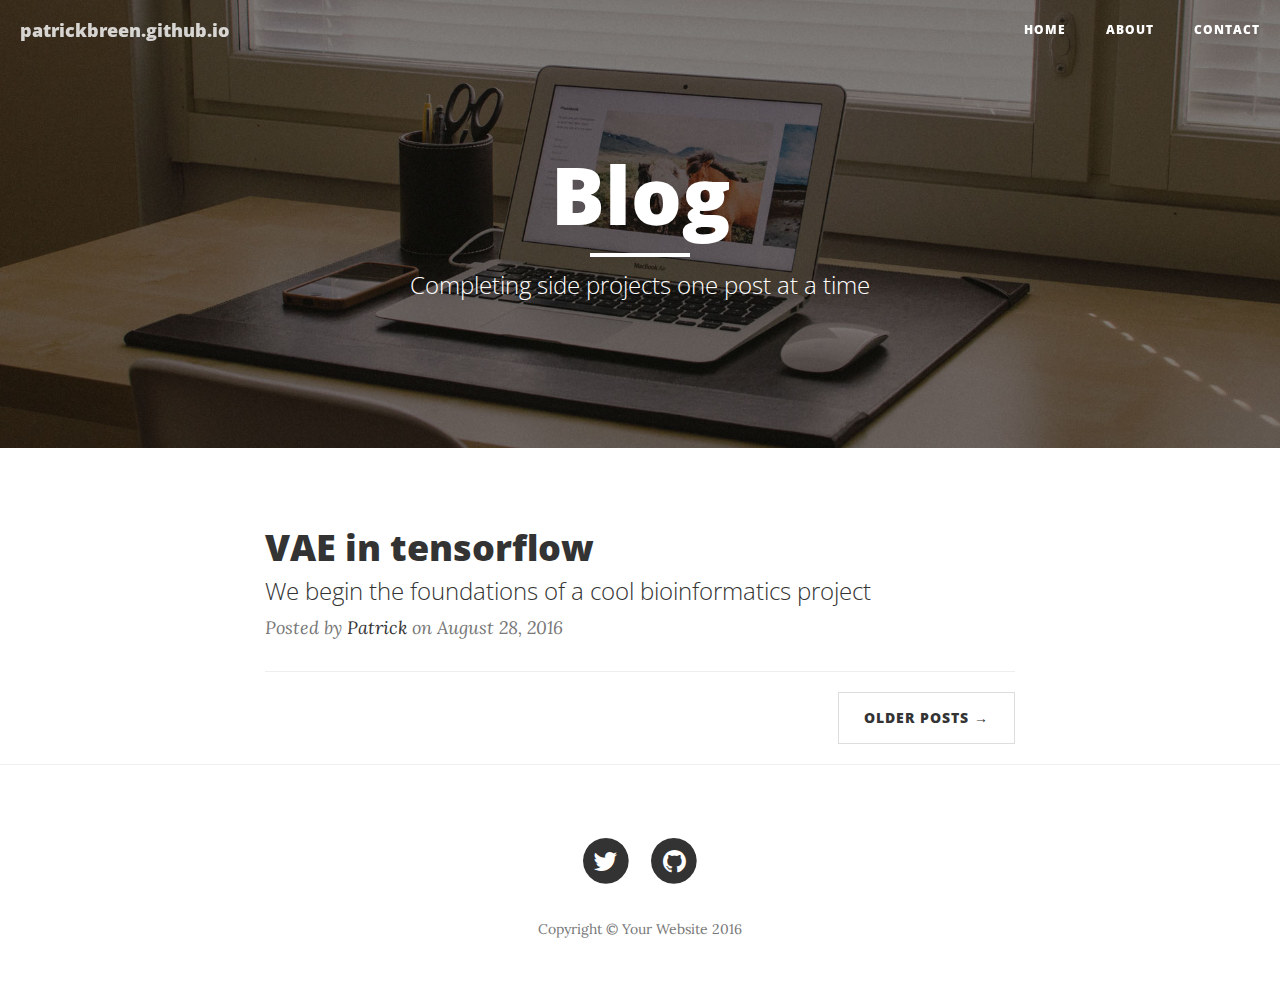
<file: index.html>
<!DOCTYPE html>
<html lang="en">

<head>

    <meta charset="utf-8">
    <meta http-equiv="X-UA-Compatible" content="IE=edge">
    <meta name="viewport" content="width=device-width, initial-scale=1">
    <meta name="description" content="">
    <meta name="author" content="">

    <title>Clean Blog</title>

    <!-- Bootstrap Core CSS -->
    <link href="vendor/bootstrap/css/bootstrap.min.css" rel="stylesheet">

    <!-- Theme CSS -->
    <link href="css/clean-blog.min.css" rel="stylesheet">

    <!-- Custom Fonts -->
    <link href="vendor/font-awesome/css/font-awesome.min.css" rel="stylesheet" type="text/css">
    <link href='https://fonts.googleapis.com/css?family=Lora:400,700,400italic,700italic' rel='stylesheet' type='text/css'>
    <link href='https://fonts.googleapis.com/css?family=Open+Sans:300italic,400italic,600italic,700italic,800italic,400,300,600,700,800' rel='stylesheet' type='text/css'>

    <!-- HTML5 Shim and Respond.js IE8 support of HTML5 elements and media queries -->
    <!-- WARNING: Respond.js doesn't work if you view the page via file:// -->
    <!--[if lt IE 9]>
        <script src="https://oss.maxcdn.com/libs/html5shiv/3.7.0/html5shiv.js"></script>
        <script src="https://oss.maxcdn.com/libs/respond.js/1.4.2/respond.min.js"></script>
    <![endif]-->

</head>

<body>

    <!-- Navigation -->
    <nav class="navbar navbar-default navbar-custom navbar-fixed-top">
        <div class="container-fluid">
            <!-- Brand and toggle get grouped for better mobile display -->
            <div class="navbar-header page-scroll">
                <button type="button" class="navbar-toggle" data-toggle="collapse" data-target="#bs-example-navbar-collapse-1">
                    <span class="sr-only">Toggle navigation</span>
                    Menu <i class="fa fa-bars"></i>
                </button>
                <a class="navbar-brand" href="index.html">patrickbreen.github.io</a>
            </div>

            <!-- Collect the nav links, forms, and other content for toggling -->
            <div class="collapse navbar-collapse" id="bs-example-navbar-collapse-1">
                <ul class="nav navbar-nav navbar-right">
                    <li>
                        <a href="index.html">Home</a>
                    </li>
                    <li>
                        <a href="about.html">About</a>
                    </li>
                    <li>
                        <a href="contact.html">Contact</a>
                    </li>
                </ul>
            </div>
            <!-- /.navbar-collapse -->
        </div>
        <!-- /.container -->
    </nav>

    <!-- Page Header -->
    <!-- Set your background image for this header on the line below. -->
    <header class="intro-header" style="background-image: url('img/home-bg.jpg')">
        <div class="container">
            <div class="row">
                <div class="col-lg-8 col-lg-offset-2 col-md-10 col-md-offset-1">
                    <div class="site-heading">
                        <h1>Blog</h1>
                        <hr class="small">
                        <span class="subheading">Completing side projects one post at a time</span>
                    </div>
                </div>
            </div>
        </div>
    </header>

    <!-- Main Content -->
    <div class="container">
        <div class="row">
            <div class="col-lg-8 col-lg-offset-2 col-md-10 col-md-offset-1">
                <div class="post-preview">
                    <a href="notebooks/vae_my_version.html">
                        <h2 class="post-title">
                            VAE in tensorflow
                        </h2>
                        <h3 class="post-subtitle">
                            We begin the foundations of a cool bioinformatics project
                        </h3>
                    </a>
                    <p class="post-meta">Posted by <a href="#">Patrick</a> on August 28, 2016</p>
                </div>
                <hr>
                <!-- Pager -->
                <ul class="pager">
                    <li class="next">
                        <a href="#">Older Posts &rarr;</a>
                    </li>
                </ul>
            </div>
        </div>
    </div>

    <hr>

    <!-- Footer -->
    <footer>
        <div class="container">
            <div class="row">
                <div class="col-lg-8 col-lg-offset-2 col-md-10 col-md-offset-1">
                    <ul class="list-inline text-center">
                        <li>
                            <a href="https://twitter.com/m3553g3z">
                                <span class="fa-stack fa-lg">
                                    <i class="fa fa-circle fa-stack-2x"></i>
                                    <i class="fa fa-twitter fa-stack-1x fa-inverse"></i>
                                </span>
                            </a>
                        </li>
                        <li>
                            <a href="https://github.com/patrickbreen">
                                <span class="fa-stack fa-lg">
                                    <i class="fa fa-circle fa-stack-2x"></i>
                                    <i class="fa fa-github fa-stack-1x fa-inverse"></i>
                                </span>
                            </a>
                        </li>
                    </ul>
                    <p class="copyright text-muted">Copyright &copy; Your Website 2016</p>
                </div>
            </div>
        </div>
    </footer>

    <!-- jQuery -->
    <script src="vendor/jquery/jquery.min.js"></script>

    <!-- Bootstrap Core JavaScript -->
    <script src="vendor/bootstrap/js/bootstrap.min.js"></script>

    <!-- Contact Form JavaScript -->
    <script src="js/jqBootstrapValidation.js"></script>
    <script src="js/contact_me.js"></script>

    <!-- Theme JavaScript -->
    <script src="js/clean-blog.min.js"></script>

</body>

</html>
</file>
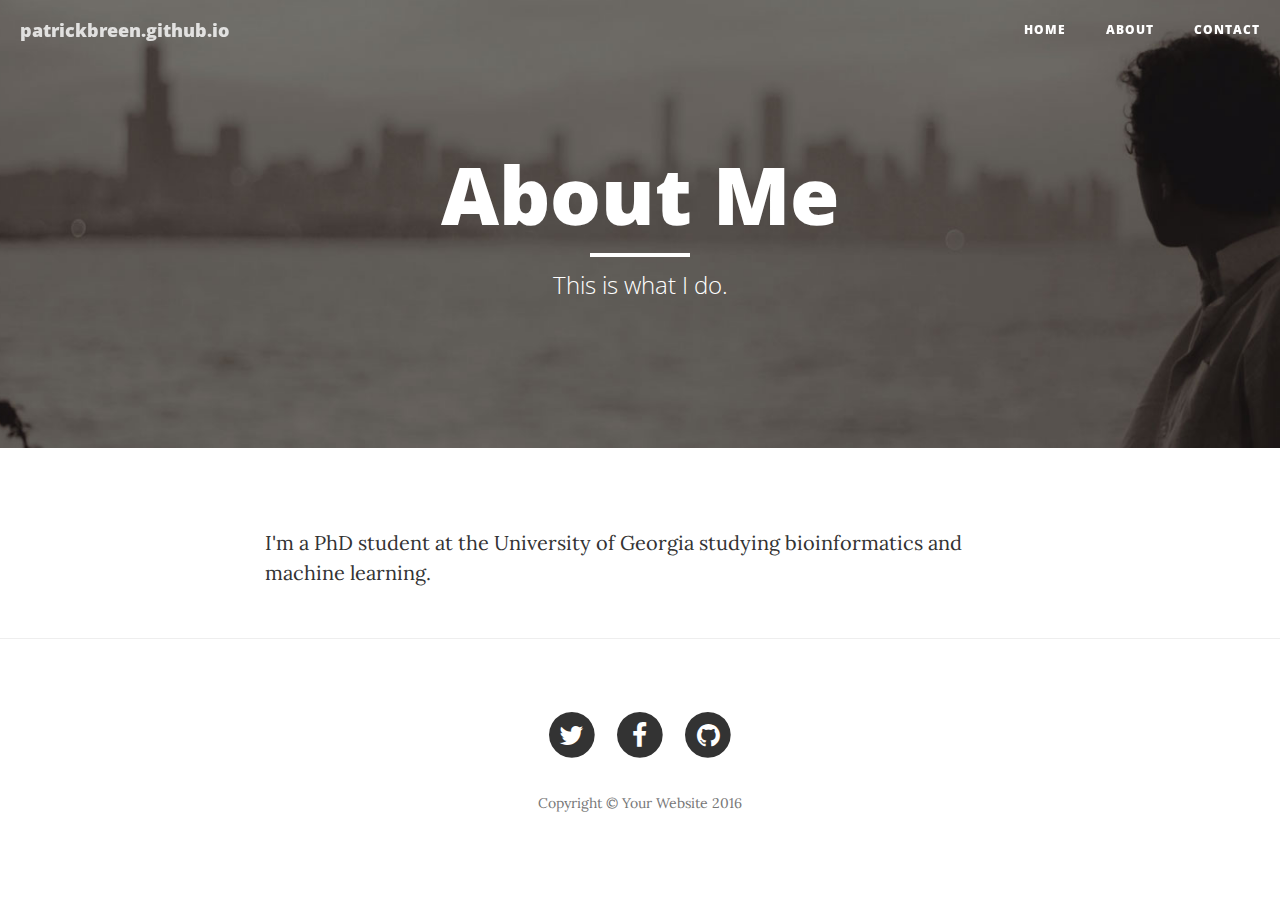
<file: about.html>
<!DOCTYPE html>
<html lang="en">

<head>

    <meta charset="utf-8">
    <meta http-equiv="X-UA-Compatible" content="IE=edge">
    <meta name="viewport" content="width=device-width, initial-scale=1">
    <meta name="description" content="">
    <meta name="author" content="">

    <title>Clean Blog - About</title>

    <!-- Bootstrap Core CSS -->
    <link href="vendor/bootstrap/css/bootstrap.min.css" rel="stylesheet">

    <!-- Theme CSS -->
    <link href="css/clean-blog.min.css" rel="stylesheet">

    <!-- Custom Fonts -->
    <link href="vendor/font-awesome/css/font-awesome.min.css" rel="stylesheet" type="text/css">
    <link href='https://fonts.googleapis.com/css?family=Lora:400,700,400italic,700italic' rel='stylesheet' type='text/css'>
    <link href='https://fonts.googleapis.com/css?family=Open+Sans:300italic,400italic,600italic,700italic,800italic,400,300,600,700,800' rel='stylesheet' type='text/css'>

    <!-- HTML5 Shim and Respond.js IE8 support of HTML5 elements and media queries -->
    <!-- WARNING: Respond.js doesn't work if you view the page via file:// -->
    <!--[if lt IE 9]>
        <script src="https://oss.maxcdn.com/libs/html5shiv/3.7.0/html5shiv.js"></script>
        <script src="https://oss.maxcdn.com/libs/respond.js/1.4.2/respond.min.js"></script>
    <![endif]-->

</head>

<body>

    <!-- Navigation -->
    <nav class="navbar navbar-default navbar-custom navbar-fixed-top">
        <div class="container-fluid">
            <!-- Brand and toggle get grouped for better mobile display -->
            <div class="navbar-header page-scroll">
                <button type="button" class="navbar-toggle" data-toggle="collapse" data-target="#bs-example-navbar-collapse-1">
                    <span class="sr-only">Toggle navigation</span>
                    Menu <i class="fa fa-bars"></i>
                </button>
                <a class="navbar-brand" href="index.html">patrickbreen.github.io</a>
            </div>

            <!-- Collect the nav links, forms, and other content for toggling -->
            <div class="collapse navbar-collapse" id="bs-example-navbar-collapse-1">
                <ul class="nav navbar-nav navbar-right">
                    <li>
                        <a href="index.html">Home</a>
                    </li>
                    <li>
                        <a href="about.html">About</a>
                    </li>
                    <li>
                        <a href="contact.html">Contact</a>
                    </li>
                </ul>
            </div>
            <!-- /.navbar-collapse -->
        </div>
        <!-- /.container -->
    </nav>

    <!-- Page Header -->
    <!-- Set your background image for this header on the line below. -->
    <header class="intro-header" style="background-image: url('img/about-bg.jpg')">
        <div class="container">
            <div class="row">
                <div class="col-lg-8 col-lg-offset-2 col-md-10 col-md-offset-1">
                    <div class="page-heading">
                        <h1>About Me</h1>
                        <hr class="small">
                        <span class="subheading">This is what I do.</span>
                    </div>
                </div>
            </div>
        </div>
    </header>

    <!-- Main Content -->
    <div class="container">
        <div class="row">
            <div class="col-lg-8 col-lg-offset-2 col-md-10 col-md-offset-1">
                <p> I'm a PhD student at the University of Georgia studying bioinformatics and machine learning.</p>
            </div>
        </div>
    </div>

    <hr>

    <!-- Footer -->
    <footer>
        <div class="container">
            <div class="row">
                <div class="col-lg-8 col-lg-offset-2 col-md-10 col-md-offset-1">
                    <ul class="list-inline text-center">
                        <li>
                            <a href="#">
                                <span class="fa-stack fa-lg">
                                    <i class="fa fa-circle fa-stack-2x"></i>
                                    <i class="fa fa-twitter fa-stack-1x fa-inverse"></i>
                                </span>
                            </a>
                        </li>
                        <li>
                            <a href="#">
                                <span class="fa-stack fa-lg">
                                    <i class="fa fa-circle fa-stack-2x"></i>
                                    <i class="fa fa-facebook fa-stack-1x fa-inverse"></i>
                                </span>
                            </a>
                        </li>
                        <li>
                            <a href="#">
                                <span class="fa-stack fa-lg">
                                    <i class="fa fa-circle fa-stack-2x"></i>
                                    <i class="fa fa-github fa-stack-1x fa-inverse"></i>
                                </span>
                            </a>
                        </li>
                    </ul>
                    <p class="copyright text-muted">Copyright &copy; Your Website 2016</p>
                </div>
            </div>
        </div>
    </footer>

    <!-- jQuery -->
    <script src="vendor/jquery/jquery.min.js"></script>

    <!-- Bootstrap Core JavaScript -->
    <script src="vendor/bootstrap/js/bootstrap.min.js"></script>

    <!-- Contact Form JavaScript -->
    <script src="js/jqBootstrapValidation.js"></script>
    <script src="js/contact_me.js"></script>

    <!-- Theme JavaScript -->
    <script src="js/clean-blog.min.js"></script>

</body>

</html>
</file>
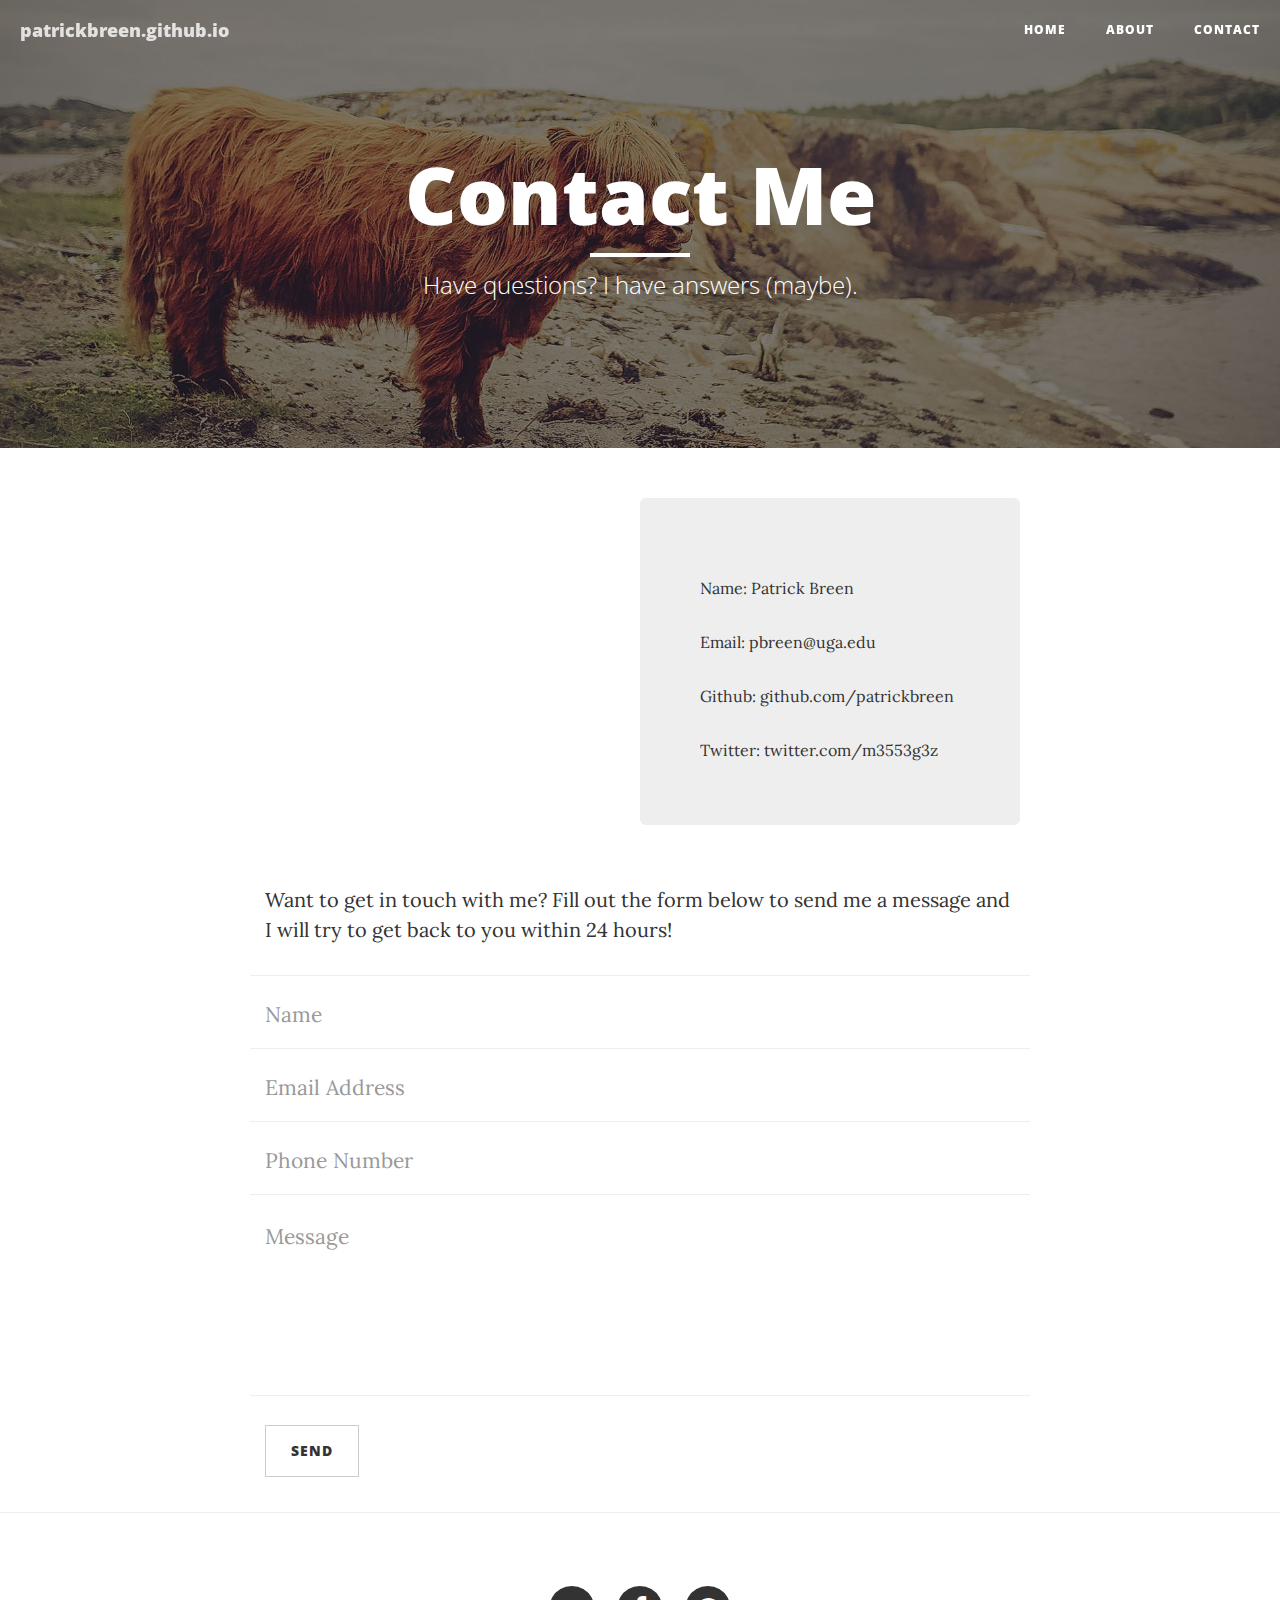
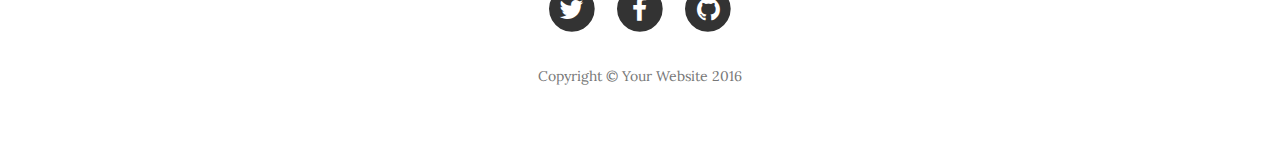
<file: contact.html>
<!DOCTYPE html>
<html lang="en">

<head>

    <meta charset="utf-8">
    <meta http-equiv="X-UA-Compatible" content="IE=edge">
    <meta name="viewport" content="width=device-width, initial-scale=1">
    <meta name="description" content="">
    <meta name="author" content="">

    <title>Clean Blog - Contact</title>

    <!-- Bootstrap Core CSS -->
    <link href="vendor/bootstrap/css/bootstrap.min.css" rel="stylesheet">

    <!-- Theme CSS -->
    <link href="css/clean-blog.min.css" rel="stylesheet">

    <!-- Custom Fonts -->
    <link href="vendor/font-awesome/css/font-awesome.min.css" rel="stylesheet" type="text/css">
    <link href='https://fonts.googleapis.com/css?family=Lora:400,700,400italic,700italic' rel='stylesheet' type='text/css'>
    <link href='https://fonts.googleapis.com/css?family=Open+Sans:300italic,400italic,600italic,700italic,800italic,400,300,600,700,800' rel='stylesheet' type='text/css'>

    <!-- HTML5 Shim and Respond.js IE8 support of HTML5 elements and media queries -->
    <!-- WARNING: Respond.js doesn't work if you view the page via file:// -->
    <!--[if lt IE 9]>
        <script src="https://oss.maxcdn.com/libs/html5shiv/3.7.0/html5shiv.js"></script>
        <script src="https://oss.maxcdn.com/libs/respond.js/1.4.2/respond.min.js"></script>
    <![endif]-->

</head>

<body>

    <!-- Navigation -->
    <nav class="navbar navbar-default navbar-custom navbar-fixed-top">
        <div class="container-fluid">
            <!-- Brand and toggle get grouped for better mobile display -->
            <div class="navbar-header page-scroll">
                <button type="button" class="navbar-toggle" data-toggle="collapse" data-target="#bs-example-navbar-collapse-1">
                    <span class="sr-only">Toggle navigation</span>
                    Menu <i class="fa fa-bars"></i>
                </button>
                <a class="navbar-brand" href="index.html">patrickbreen.github.io</a>
            </div>

            <!-- Collect the nav links, forms, and other content for toggling -->
            <div class="collapse navbar-collapse" id="bs-example-navbar-collapse-1">
                <ul class="nav navbar-nav navbar-right">
                    <li>
                        <a href="index.html">Home</a>
                    </li>
                    <li>
                        <a href="about.html">About</a>
                    </li>
                    <li>
                        <a href="contact.html">Contact</a>
                    </li>
                </ul>
            </div>
            <!-- /.navbar-collapse -->
        </div>
        <!-- /.container -->
    </nav>

    <!-- Page Header -->
    <!-- Set your background image for this header on the line below. -->
    <header class="intro-header" style="background-image: url('img/contact-bg.jpg')">
        <div class="container">
            <div class="row">
                <div class="col-lg-8 col-lg-offset-2 col-md-10 col-md-offset-1">
                    <div class="page-heading">
                        <h1>Contact Me</h1>
                        <hr class="small">
                        <span class="subheading">Have questions? I have answers (maybe).</span>
                    </div>
                </div>
            </div>
        </div>
    </header>

    <!-- Main Content -->
    <div class="container">
        <div class="jumbotron col-lg-4 col-lg-offset-6">
            <p style="font-size:80%">Name: Patrick Breen</p>
            <p style="font-size:80%">Email: pbreen@uga.edu</p>
            <p style="font-size:80%">Github: github.com/patrickbreen</p>
            <p style="font-size:80%">Twitter: twitter.com/m3553g3z</p>
        </div>
        <div class="row">
            <div class="col-lg-8 col-lg-offset-2 col-md-10 col-md-offset-1">
                <p>Want to get in touch with me? Fill out the form below to send me a message and I will try to get back to you within 24 hours!</p>
                <!-- Contact Form - Enter your email address on line 19 of the mail/contact_me.php file to make this form work. -->
                <!-- WARNING: Some web hosts do not allow emails to be sent through forms to common mail hosts like Gmail or Yahoo. It's recommended that you use a private domain email address! -->
                <!-- NOTE: To use the contact form, your site must be on a live web host with PHP! The form will not work locally! -->
                <form name="sentMessage" id="contactForm" novalidate>
                    <div class="row control-group">
                        <div class="form-group col-xs-12 floating-label-form-group controls">
                            <label>Name</label>
                            <input type="text" class="form-control" placeholder="Name" id="name" required data-validation-required-message="Please enter your name.">
                            <p class="help-block text-danger"></p>
                        </div>
                    </div>
                    <div class="row control-group">
                        <div class="form-group col-xs-12 floating-label-form-group controls">
                            <label>Email Address</label>
                            <input type="email" class="form-control" placeholder="Email Address" id="email" required data-validation-required-message="Please enter your email address.">
                            <p class="help-block text-danger"></p>
                        </div>
                    </div>
                    <div class="row control-group">
                        <div class="form-group col-xs-12 floating-label-form-group controls">
                            <label>Phone Number</label>
                            <input type="tel" class="form-control" placeholder="Phone Number" id="phone" required data-validation-required-message="Please enter your phone number.">
                            <p class="help-block text-danger"></p>
                        </div>
                    </div>
                    <div class="row control-group">
                        <div class="form-group col-xs-12 floating-label-form-group controls">
                            <label>Message</label>
                            <textarea rows="5" class="form-control" placeholder="Message" id="message" required data-validation-required-message="Please enter a message."></textarea>
                            <p class="help-block text-danger"></p>
                        </div>
                    </div>
                    <br>
                    <div id="success"></div>
                    <div class="row">
                        <div class="form-group col-xs-12">
                            <button type="submit" class="btn btn-default">Send</button>
                        </div>
                    </div>
                </form>
            </div>
        </div>
    </div>

    <hr>

    <!-- Footer -->
    <footer>
        <div class="container">
            <div class="row">
                <div class="col-lg-8 col-lg-offset-2 col-md-10 col-md-offset-1">
                    <ul class="list-inline text-center">
                        <li>
                            <a href="#">
                                <span class="fa-stack fa-lg">
                                    <i class="fa fa-circle fa-stack-2x"></i>
                                    <i class="fa fa-twitter fa-stack-1x fa-inverse"></i>
                                </span>
                            </a>
                        </li>
                        <li>
                            <a href="#">
                                <span class="fa-stack fa-lg">
                                    <i class="fa fa-circle fa-stack-2x"></i>
                                    <i class="fa fa-facebook fa-stack-1x fa-inverse"></i>
                                </span>
                            </a>
                        </li>
                        <li>
                            <a href="#">
                                <span class="fa-stack fa-lg">
                                    <i class="fa fa-circle fa-stack-2x"></i>
                                    <i class="fa fa-github fa-stack-1x fa-inverse"></i>
                                </span>
                            </a>
                        </li>
                    </ul>
                    <p class="copyright text-muted">Copyright &copy; Your Website 2016</p>
                </div>
            </div>
        </div>
    </footer>

    <!-- jQuery -->
    <script src="vendor/jquery/jquery.min.js"></script>

    <!-- Bootstrap Core JavaScript -->
    <script src="vendor/bootstrap/js/bootstrap.min.js"></script>

    <!-- Contact Form JavaScript -->
    <script src="js/jqBootstrapValidation.js"></script>
    <script src="js/contact_me.js"></script>

    <!-- Theme JavaScript -->
    <script src="js/clean-blog.min.js"></script>

</body>

</html>
</file>
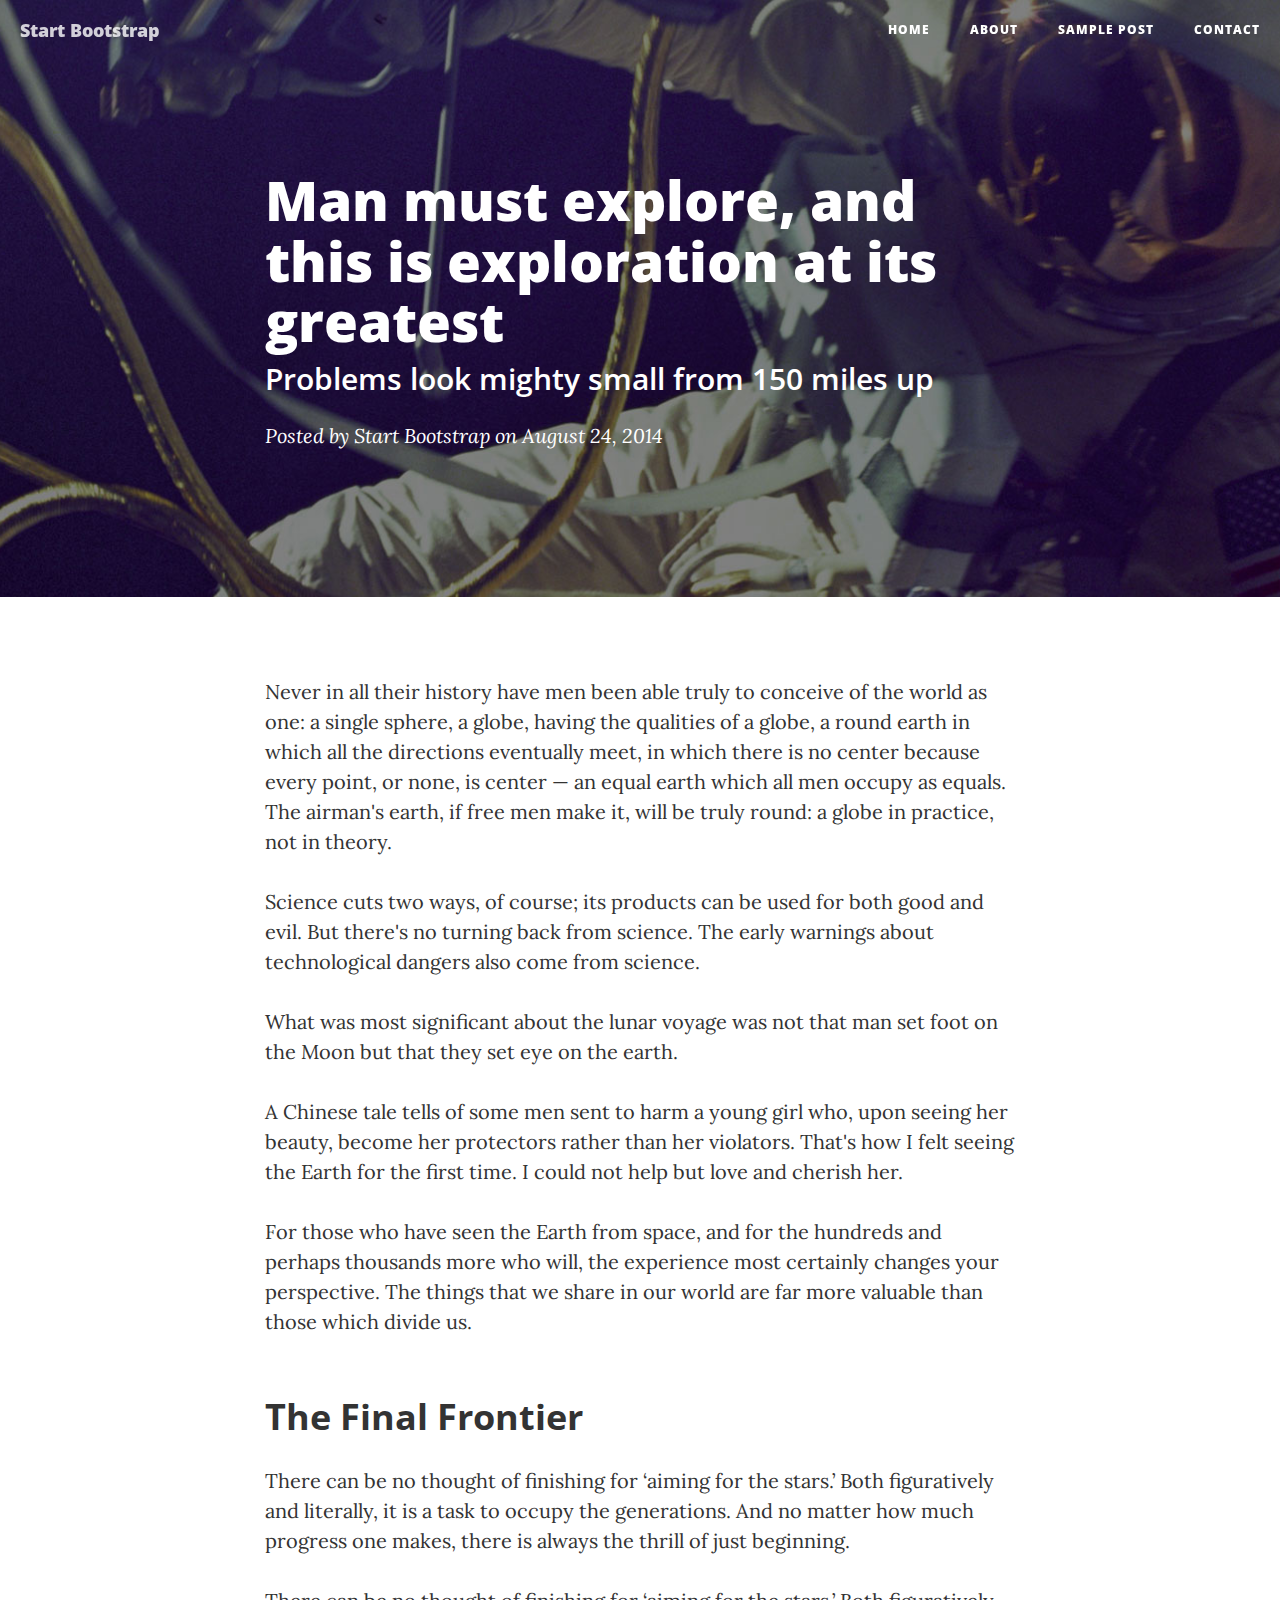
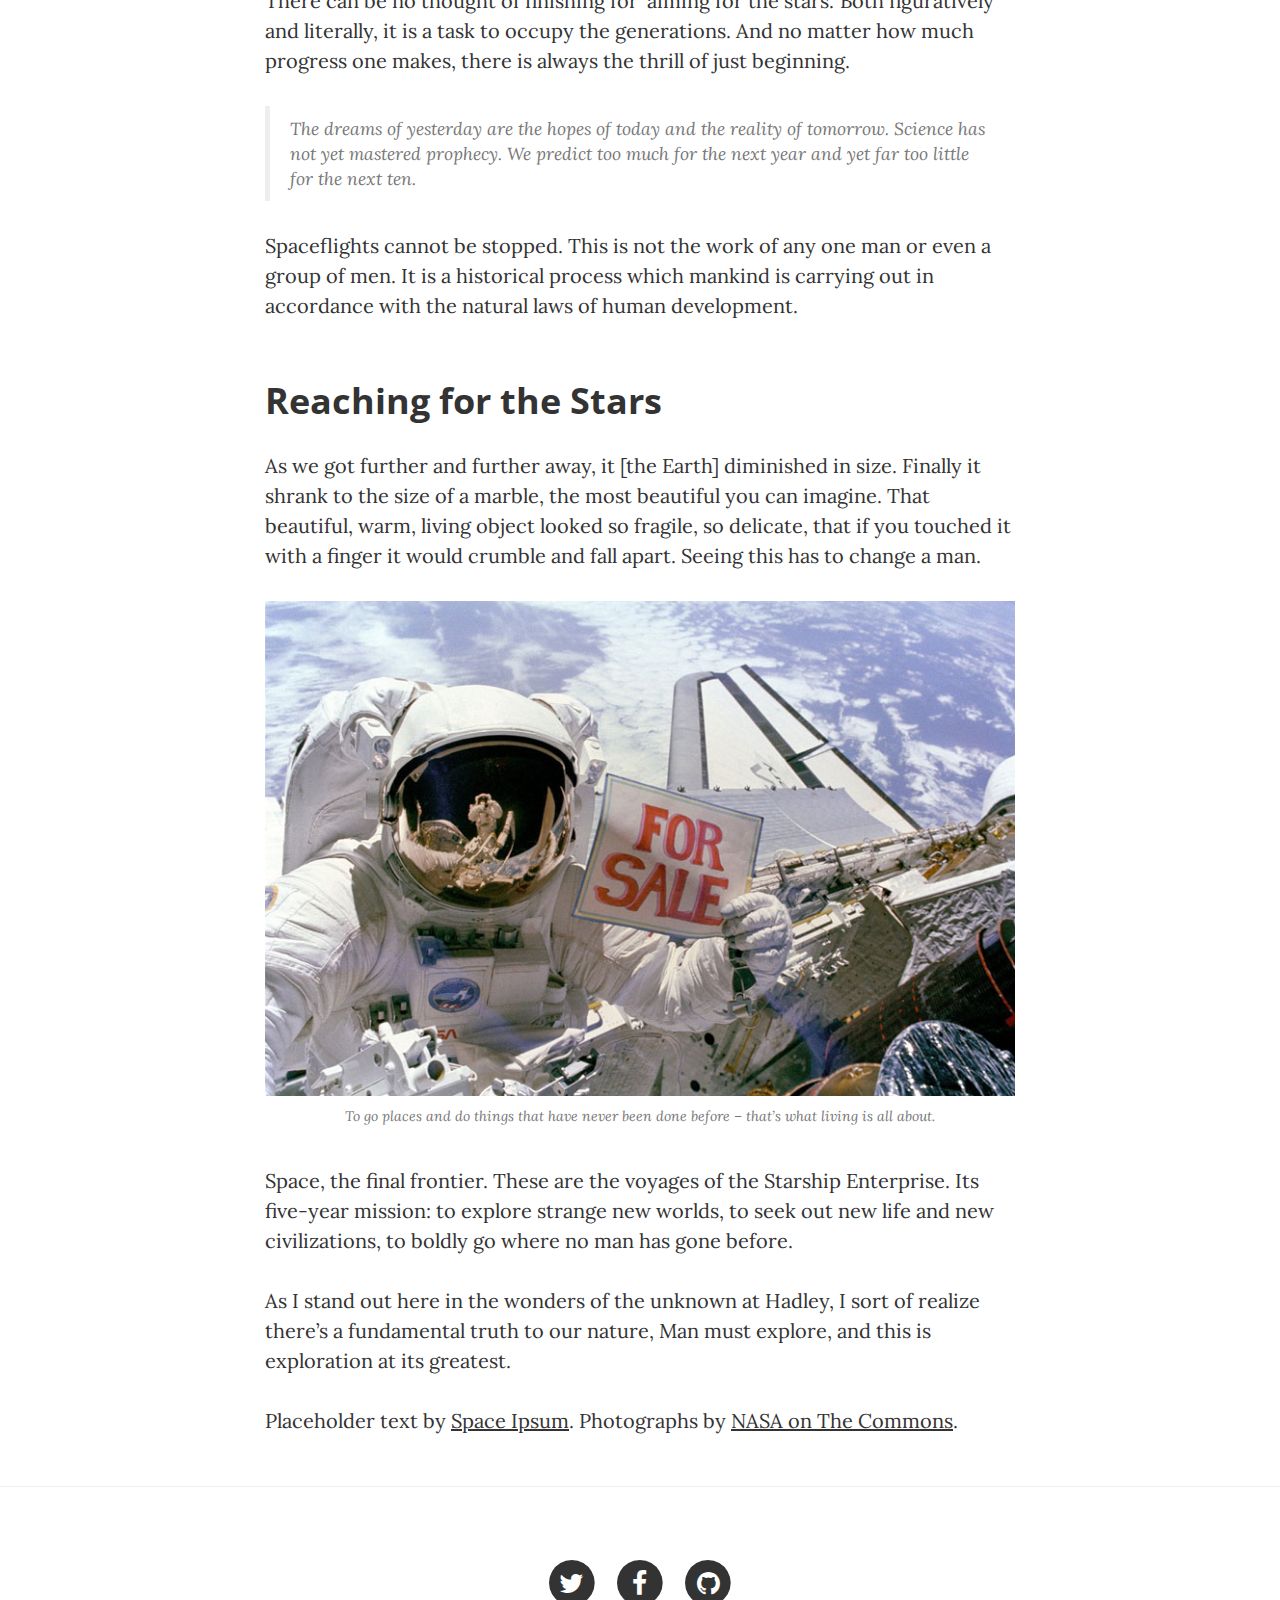
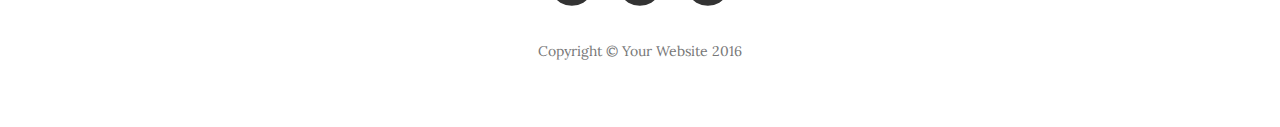
<file: post.html>
<!DOCTYPE html>
<html lang="en">

<head>

    <meta charset="utf-8">
    <meta http-equiv="X-UA-Compatible" content="IE=edge">
    <meta name="viewport" content="width=device-width, initial-scale=1">
    <meta name="description" content="">
    <meta name="author" content="">

    <title>Clean Blog - Sample Post</title>

    <!-- Bootstrap Core CSS -->
    <link href="vendor/bootstrap/css/bootstrap.min.css" rel="stylesheet">

    <!-- Theme CSS -->
    <link href="css/clean-blog.min.css" rel="stylesheet">

    <!-- Custom Fonts -->
    <link href="vendor/font-awesome/css/font-awesome.min.css" rel="stylesheet" type="text/css">
    <link href='https://fonts.googleapis.com/css?family=Lora:400,700,400italic,700italic' rel='stylesheet' type='text/css'>
    <link href='https://fonts.googleapis.com/css?family=Open+Sans:300italic,400italic,600italic,700italic,800italic,400,300,600,700,800' rel='stylesheet' type='text/css'>

    <!-- HTML5 Shim and Respond.js IE8 support of HTML5 elements and media queries -->
    <!-- WARNING: Respond.js doesn't work if you view the page via file:// -->
    <!--[if lt IE 9]>
        <script src="https://oss.maxcdn.com/libs/html5shiv/3.7.0/html5shiv.js"></script>
        <script src="https://oss.maxcdn.com/libs/respond.js/1.4.2/respond.min.js"></script>
    <![endif]-->

</head>

<body>

    <!-- Navigation -->
    <nav class="navbar navbar-default navbar-custom navbar-fixed-top">
        <div class="container-fluid">
            <!-- Brand and toggle get grouped for better mobile display -->
            <div class="navbar-header page-scroll">
                <button type="button" class="navbar-toggle" data-toggle="collapse" data-target="#bs-example-navbar-collapse-1">
                    <span class="sr-only">Toggle navigation</span>
                    Menu <i class="fa fa-bars"></i>
                </button>
                <a class="navbar-brand" href="index.html">Start Bootstrap</a>
            </div>

            <!-- Collect the nav links, forms, and other content for toggling -->
            <div class="collapse navbar-collapse" id="bs-example-navbar-collapse-1">
                <ul class="nav navbar-nav navbar-right">
                    <li>
                        <a href="index.html">Home</a>
                    </li>
                    <li>
                        <a href="about.html">About</a>
                    </li>
                    <li>
                        <a href="post.html">Sample Post</a>
                    </li>
                    <li>
                        <a href="contact.html">Contact</a>
                    </li>
                </ul>
            </div>
            <!-- /.navbar-collapse -->
        </div>
        <!-- /.container -->
    </nav>

    <!-- Page Header -->
    <!-- Set your background image for this header on the line below. -->
    <header class="intro-header" style="background-image: url('img/post-bg.jpg')">
        <div class="container">
            <div class="row">
                <div class="col-lg-8 col-lg-offset-2 col-md-10 col-md-offset-1">
                    <div class="post-heading">
                        <h1>Man must explore, and this is exploration at its greatest</h1>
                        <h2 class="subheading">Problems look mighty small from 150 miles up</h2>
                        <span class="meta">Posted by <a href="#">Start Bootstrap</a> on August 24, 2014</span>
                    </div>
                </div>
            </div>
        </div>
    </header>

    <!-- Post Content -->
    <article>
        <div class="container">
            <div class="row">
                <div class="col-lg-8 col-lg-offset-2 col-md-10 col-md-offset-1">
                    <p>Never in all their history have men been able truly to conceive of the world as one: a single sphere, a globe, having the qualities of a globe, a round earth in which all the directions eventually meet, in which there is no center because every point, or none, is center — an equal earth which all men occupy as equals. The airman's earth, if free men make it, will be truly round: a globe in practice, not in theory.</p>

                    <p>Science cuts two ways, of course; its products can be used for both good and evil. But there's no turning back from science. The early warnings about technological dangers also come from science.</p>

                    <p>What was most significant about the lunar voyage was not that man set foot on the Moon but that they set eye on the earth.</p>

                    <p>A Chinese tale tells of some men sent to harm a young girl who, upon seeing her beauty, become her protectors rather than her violators. That's how I felt seeing the Earth for the first time. I could not help but love and cherish her.</p>

                    <p>For those who have seen the Earth from space, and for the hundreds and perhaps thousands more who will, the experience most certainly changes your perspective. The things that we share in our world are far more valuable than those which divide us.</p>

                    <h2 class="section-heading">The Final Frontier</h2>

                    <p>There can be no thought of finishing for ‘aiming for the stars.’ Both figuratively and literally, it is a task to occupy the generations. And no matter how much progress one makes, there is always the thrill of just beginning.</p>

                    <p>There can be no thought of finishing for ‘aiming for the stars.’ Both figuratively and literally, it is a task to occupy the generations. And no matter how much progress one makes, there is always the thrill of just beginning.</p>

                    <blockquote>The dreams of yesterday are the hopes of today and the reality of tomorrow. Science has not yet mastered prophecy. We predict too much for the next year and yet far too little for the next ten.</blockquote>

                    <p>Spaceflights cannot be stopped. This is not the work of any one man or even a group of men. It is a historical process which mankind is carrying out in accordance with the natural laws of human development.</p>

                    <h2 class="section-heading">Reaching for the Stars</h2>

                    <p>As we got further and further away, it [the Earth] diminished in size. Finally it shrank to the size of a marble, the most beautiful you can imagine. That beautiful, warm, living object looked so fragile, so delicate, that if you touched it with a finger it would crumble and fall apart. Seeing this has to change a man.</p>

                    <a href="#">
                        <img class="img-responsive" src="img/post-sample-image.jpg" alt="">
                    </a>
                    <span class="caption text-muted">To go places and do things that have never been done before – that’s what living is all about.</span>

                    <p>Space, the final frontier. These are the voyages of the Starship Enterprise. Its five-year mission: to explore strange new worlds, to seek out new life and new civilizations, to boldly go where no man has gone before.</p>

                    <p>As I stand out here in the wonders of the unknown at Hadley, I sort of realize there’s a fundamental truth to our nature, Man must explore, and this is exploration at its greatest.</p>

                    <p>Placeholder text by <a href="http://spaceipsum.com/">Space Ipsum</a>. Photographs by <a href="https://www.flickr.com/photos/nasacommons/">NASA on The Commons</a>.</p>
                </div>
            </div>
        </div>
    </article>

    <hr>

    <!-- Footer -->
    <footer>
        <div class="container">
            <div class="row">
                <div class="col-lg-8 col-lg-offset-2 col-md-10 col-md-offset-1">
                    <ul class="list-inline text-center">
                        <li>
                            <a href="#">
                                <span class="fa-stack fa-lg">
                                    <i class="fa fa-circle fa-stack-2x"></i>
                                    <i class="fa fa-twitter fa-stack-1x fa-inverse"></i>
                                </span>
                            </a>
                        </li>
                        <li>
                            <a href="#">
                                <span class="fa-stack fa-lg">
                                    <i class="fa fa-circle fa-stack-2x"></i>
                                    <i class="fa fa-facebook fa-stack-1x fa-inverse"></i>
                                </span>
                            </a>
                        </li>
                        <li>
                            <a href="#">
                                <span class="fa-stack fa-lg">
                                    <i class="fa fa-circle fa-stack-2x"></i>
                                    <i class="fa fa-github fa-stack-1x fa-inverse"></i>
                                </span>
                            </a>
                        </li>
                    </ul>
                    <p class="copyright text-muted">Copyright &copy; Your Website 2016</p>
                </div>
            </div>
        </div>
    </footer>

    <!-- jQuery -->
    <script src="vendor/jquery/jquery.min.js"></script>

    <!-- Bootstrap Core JavaScript -->
    <script src="vendor/bootstrap/js/bootstrap.min.js"></script>

    <!-- Contact Form JavaScript -->
    <script src="js/jqBootstrapValidation.js"></script>
    <script src="js/contact_me.js"></script>

    <!-- Theme JavaScript -->
    <script src="js/clean-blog.min.js"></script>

</body>

</html>
</file>
<file: css/clean-blog.min.css>
/*!
 * Start Bootstrap - Clean Blog v3.3.7+1 (http://startbootstrap.com/template-overviews/clean-blog)
 * Copyright 2013-2016 Start Bootstrap
 * Licensed under MIT (https://github.com/BlackrockDigital/startbootstrap/blob/gh-pages/LICENSE)
 */a,body{color:#333}.navbar-custom .nav li a,.navbar-custom .navbar-brand,h1,h2,h3,h4,h5,h6{font-weight:800}.caption,.intro-header .page-heading,.intro-header .site-heading,footer .copyright{text-align:center}body{font-family:Lora,'Times New Roman',serif;font-size:20px;-webkit-tap-highlight-color:#0085A1}.intro-header .page-heading .subheading,.intro-header .post-heading .subheading,.intro-header .site-heading .subheading,.navbar-custom,h1,h2,h3,h4,h5,h6{font-family:'Open Sans','Helvetica Neue',Helvetica,Arial,sans-serif}p{line-height:1.5;margin:30px 0}p a{text-decoration:underline}a:focus,a:hover{color:#0085A1}a img:focus,a img:hover{cursor:zoom-in}blockquote{color:#777;font-style:italic}hr.small{max-width:100px;margin:15px auto;border-width:4px;border-color:#fff}.navbar-custom{position:absolute;top:0;left:0;width:100%;z-index:3}.navbar-custom .navbar-header .navbar-toggle{color:#777;font-weight:800;text-transform:uppercase;font-size:12px}.navbar-custom .nav li a{text-transform:uppercase;font-size:12px;letter-spacing:1px}@media only screen and (min-width:768px){.navbar-custom{background:0 0;border-bottom:1px solid transparent}.navbar-custom .navbar-brand{color:#fff;padding:20px}.navbar-custom .navbar-brand:focus,.navbar-custom .navbar-brand:hover{color:rgba(255,255,255,.8)}.navbar-custom .nav li a{color:#fff;padding:20px}.navbar-custom .nav li a:focus,.navbar-custom .nav li a:hover{color:rgba(255,255,255,.8)}}@media only screen and (min-width:1170px){.navbar-custom{-webkit-transition:background-color .3s;-moz-transition:background-color .3s;transition:background-color .3s;-webkit-transform:translate3d(0,0,0);-moz-transform:translate3d(0,0,0);-ms-transform:translate3d(0,0,0);-o-transform:translate3d(0,0,0);transform:translate3d(0,0,0);-webkit-backface-visibility:hidden;backface-visibility:hidden}.navbar-custom.is-fixed{position:fixed;top:-61px;background-color:rgba(255,255,255,.9);border-bottom:1px solid #f2f2f2;-webkit-transition:-webkit-transform .3s;-moz-transition:-moz-transform .3s;transition:transform .3s}.navbar-custom.is-fixed .navbar-brand{color:#333}.navbar-custom.is-fixed .navbar-brand:focus,.navbar-custom.is-fixed .navbar-brand:hover{color:#0085A1}.navbar-custom.is-fixed .nav li a{color:#333}.navbar-custom.is-fixed .nav li a:focus,.navbar-custom.is-fixed .nav li a:hover{color:#0085A1}.navbar-custom.is-visible{-webkit-transform:translate3d(0,100%,0);-moz-transform:translate3d(0,100%,0);-ms-transform:translate3d(0,100%,0);-o-transform:translate3d(0,100%,0);transform:translate3d(0,100%,0)}}.intro-header{background:center center no-repeat;-webkit-background-size:cover;-moz-background-size:cover;background-size:cover;-o-background-size:cover;margin-bottom:50px}.intro-header .page-heading,.intro-header .post-heading,.intro-header .site-heading{padding:100px 0 50px;color:#fff}.intro-header .page-heading h1,.intro-header .site-heading h1{margin-top:0;font-size:50px}.intro-header .page-heading .subheading,.intro-header .site-heading .subheading{font-size:24px;line-height:1.1;display:block;font-weight:300;margin:10px 0 0}@media only screen and (min-width:768px){.intro-header .page-heading,.intro-header .post-heading,.intro-header .site-heading{padding:150px 0}.intro-header .page-heading h1,.intro-header .site-heading h1{font-size:80px}}.intro-header .post-heading h1{font-size:35px}.intro-header .post-heading .meta,.intro-header .post-heading .subheading{line-height:1.1;display:block}.intro-header .post-heading .subheading{font-size:24px;margin:10px 0 30px;font-weight:600}.intro-header .post-heading .meta{font-family:Lora,'Times New Roman',serif;font-style:italic;font-weight:300;font-size:20px}.intro-header .post-heading .meta a{color:#fff}@media only screen and (min-width:768px){.intro-header .post-heading h1{font-size:55px}.intro-header .post-heading .subheading{font-size:30px}}.post-preview>a{color:#333}.post-preview>a:focus,.post-preview>a:hover{text-decoration:none;color:#0085A1}.post-preview>a>.post-title{font-size:30px;margin-top:30px;margin-bottom:10px}.post-preview>a>.post-subtitle{margin:0 0 10px;font-weight:300}.post-preview>.post-meta{color:#777;font-size:18px;font-style:italic;margin-top:0}.post-preview>.post-meta>a{text-decoration:none;color:#333}.post-preview>.post-meta>a:focus,.post-preview>.post-meta>a:hover{color:#0085A1;text-decoration:underline}@media only screen and (min-width:768px){.post-preview>a>.post-title{font-size:36px}}.section-heading{font-size:36px;margin-top:60px;font-weight:700}.btn,.pager li>a,.pager li>span{font-family:'Open Sans','Helvetica Neue',Helvetica,Arial,sans-serif;text-transform:uppercase;font-weight:800;letter-spacing:1px}.caption{font-size:14px;padding:10px;font-style:italic;margin:0;display:block;border-bottom-right-radius:5px;border-bottom-left-radius:5px}footer{padding:50px 0 65px}footer .list-inline{margin:0;padding:0}footer .copyright{font-size:14px;margin-bottom:0}.floating-label-form-group{font-size:14px;position:relative;margin-bottom:0;padding-bottom:.5em;border-bottom:1px solid #eee}.floating-label-form-group input,.floating-label-form-group textarea{z-index:1;position:relative;padding-right:0;padding-left:0;border:none;border-radius:0;font-size:1.5em;background:0 0;box-shadow:none!important;resize:none}.floating-label-form-group label{display:block;z-index:0;position:relative;top:2em;margin:0;font-size:.85em;line-height:1.764705882em;vertical-align:middle;vertical-align:baseline;opacity:0;-webkit-transition:top .3s ease,opacity .3s ease;-moz-transition:top .3s ease,opacity .3s ease;-ms-transition:top .3s ease,opacity .3s ease;transition:top .3s ease,opacity .3s ease}.floating-label-form-group::not(:first-child){padding-left:14px;border-left:1px solid #eee}.floating-label-form-group-with-value label{top:0;opacity:1}.floating-label-form-group-with-focus label{color:#0085A1}form .row:first-child .floating-label-form-group{border-top:1px solid #eee}.btn{font-size:14px;border-radius:0;padding:15px 25px}.btn-lg{font-size:16px;padding:25px 35px}.btn-default:focus,.btn-default:hover{background-color:#0085A1;border:1px solid #0085A1;color:#fff}.pager{margin:20px 0 0}.pager li>a,.pager li>span{font-size:14px;padding:15px 25px;background-color:#fff;border-radius:0}.pager li>a:focus,.pager li>a:hover{color:#fff;background-color:#0085A1;border:1px solid #0085A1}.pager .disabled>a,.pager .disabled>a:focus,.pager .disabled>a:hover,.pager .disabled>span{color:#777;background-color:#333;cursor:not-allowed}::-moz-selection{color:#fff;text-shadow:none;background:#0085A1}::selection{color:#fff;text-shadow:none;background:#0085A1}img::selection{color:#fff;background:0 0}img::-moz-selection{color:#fff;background:0 0}
</file>
